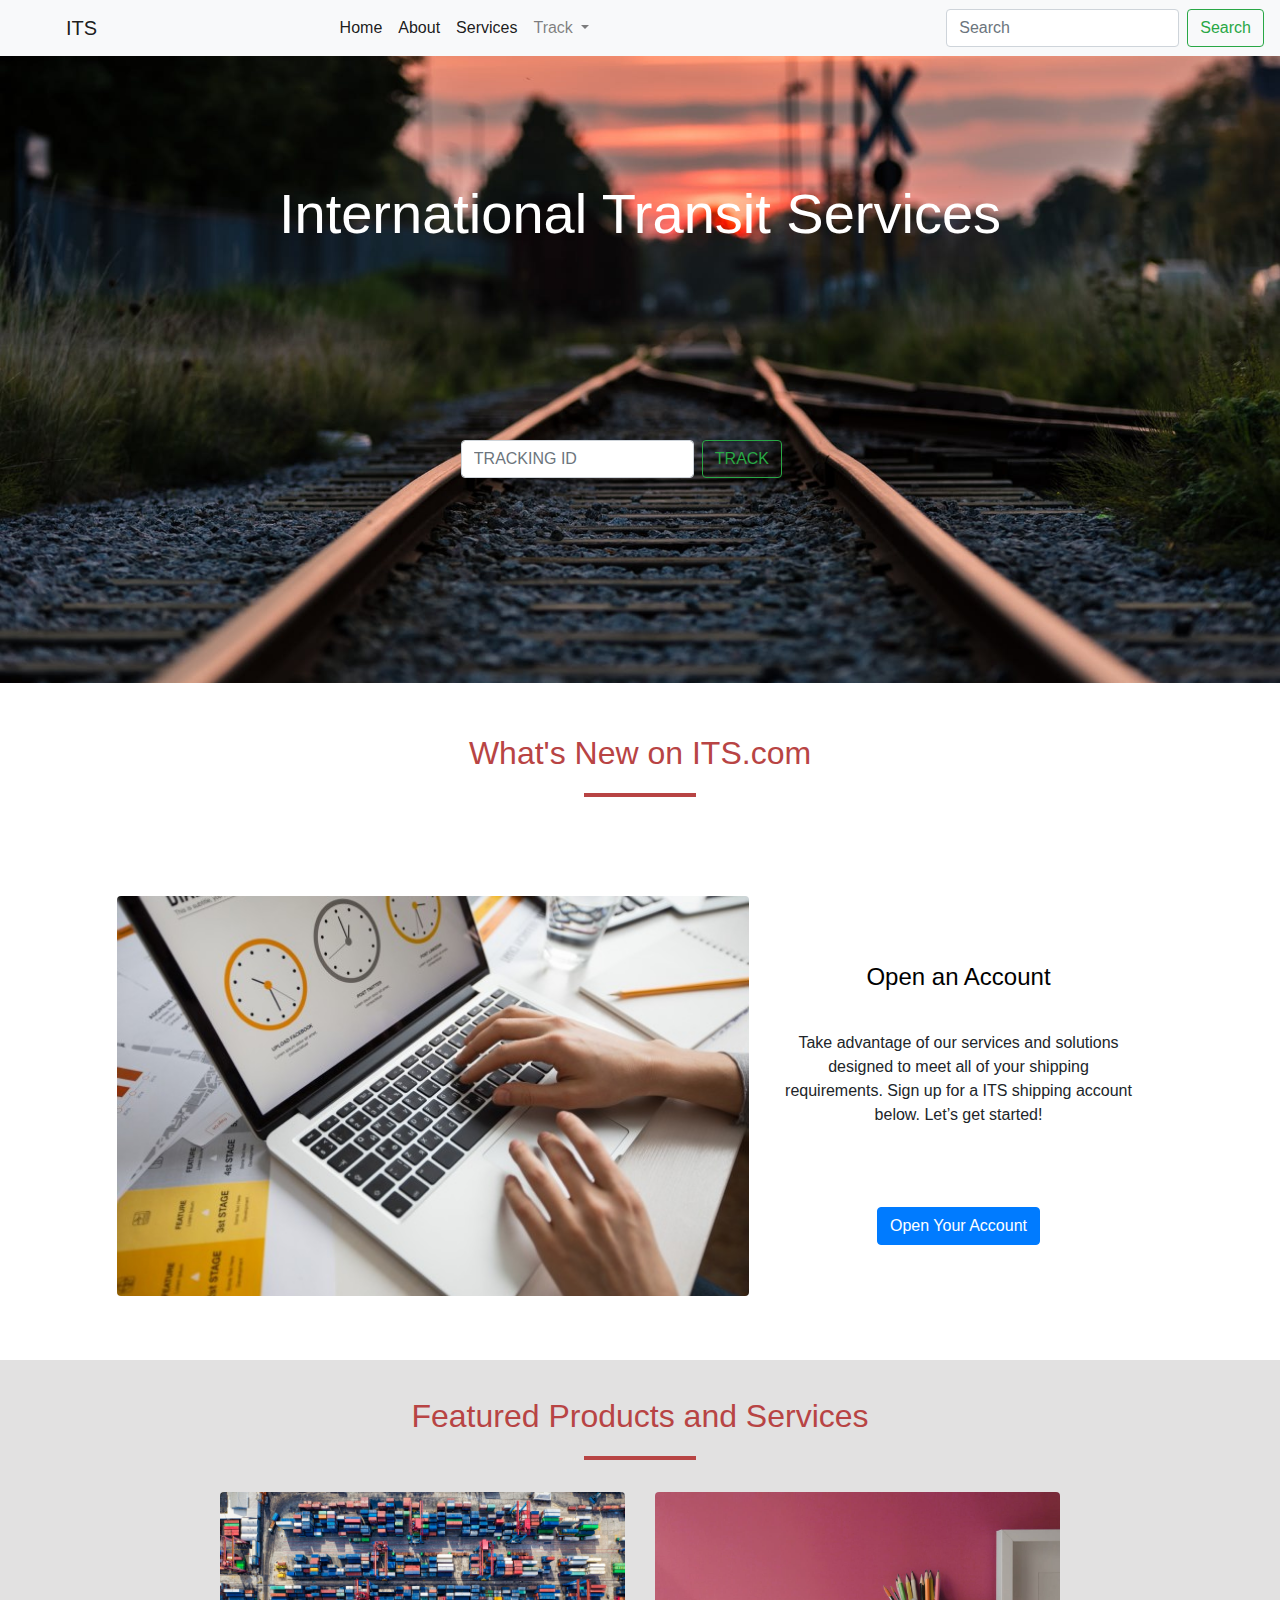
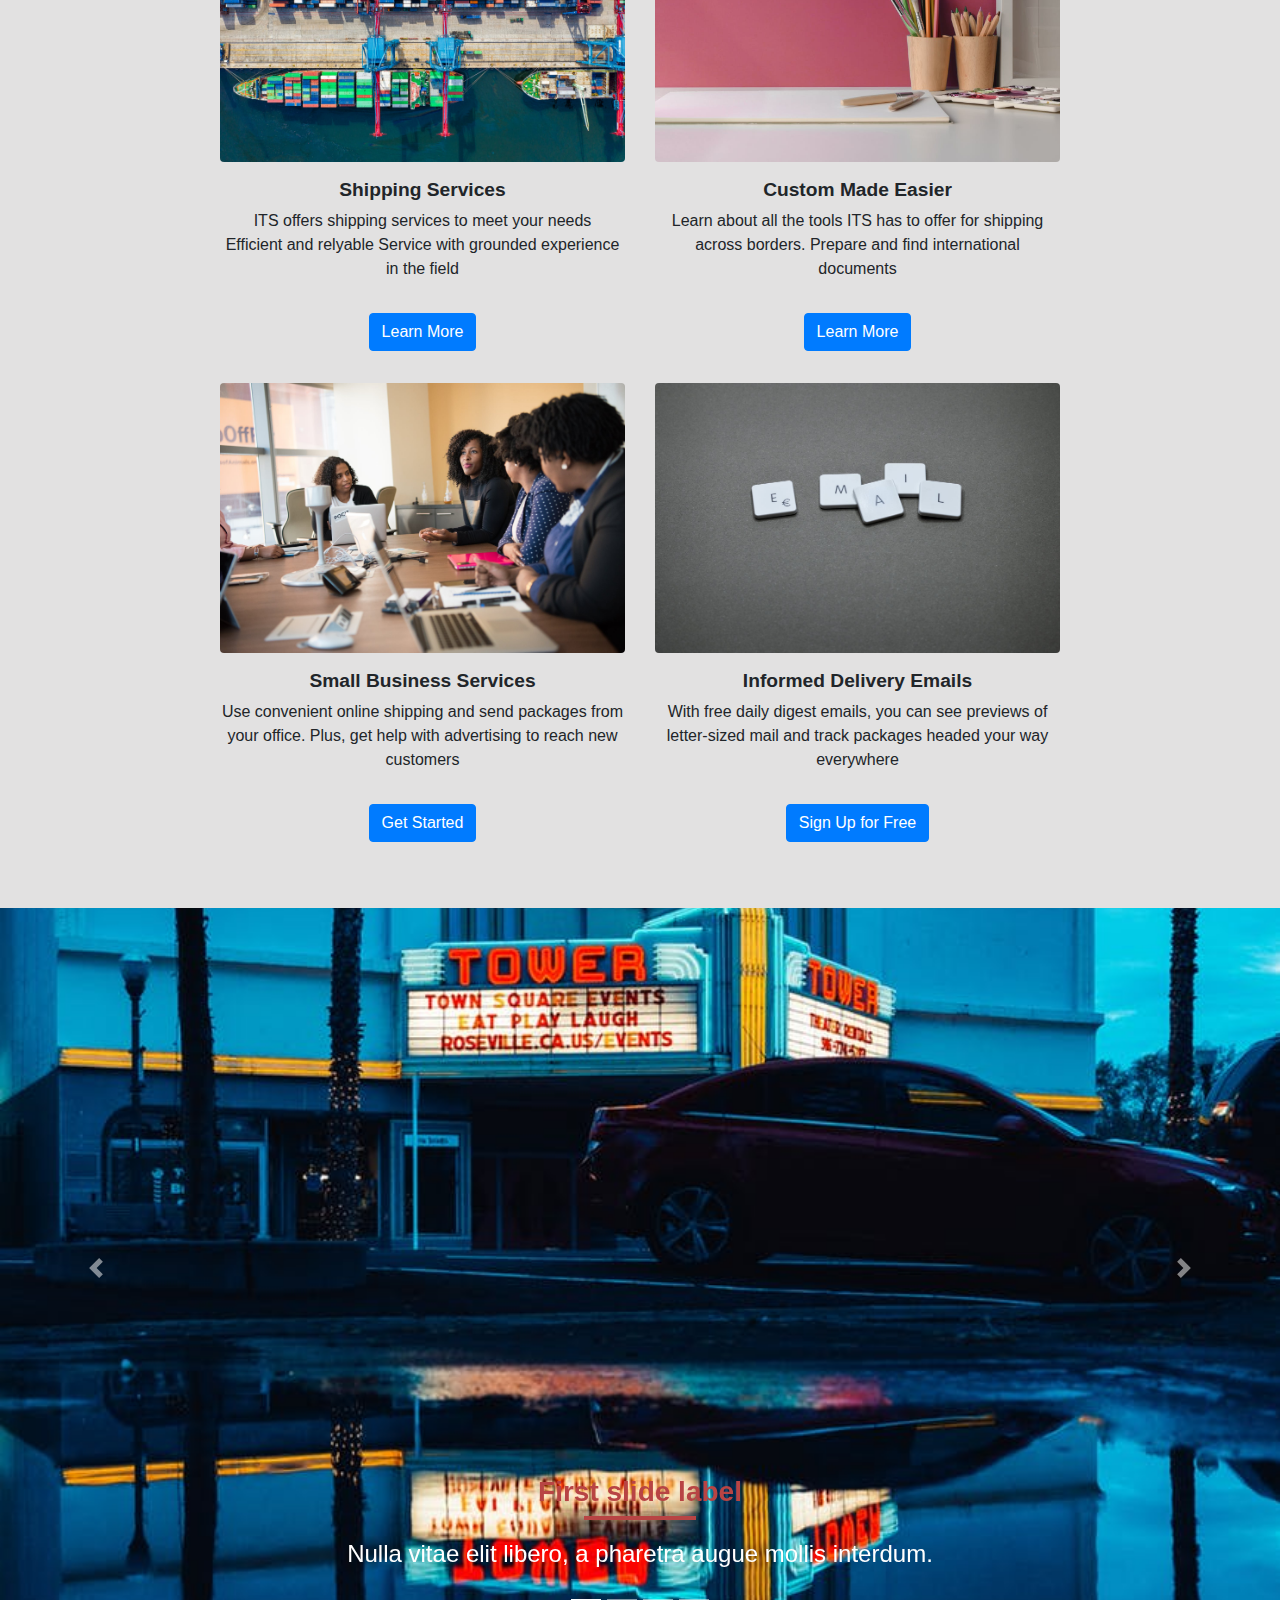
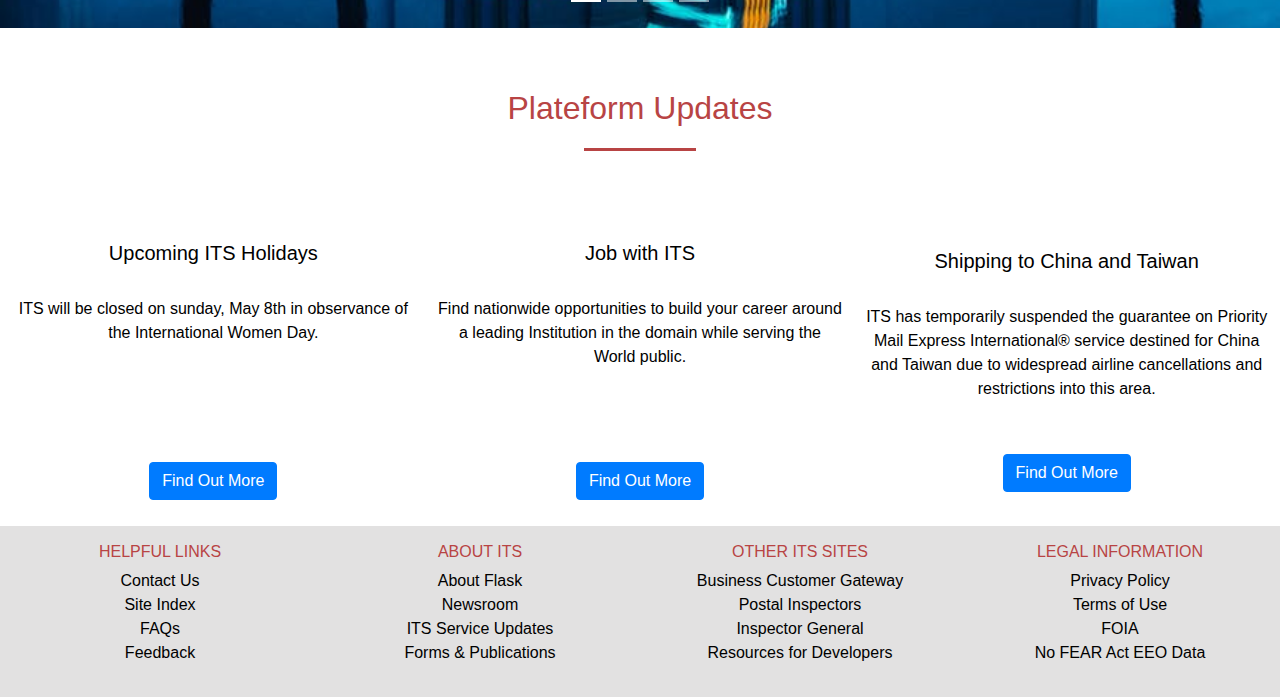
<file: Index.html>
<!DOCTYPE html>
<html lang="en">

<head>
    <meta charset="UTF-8">
    <meta name="application-name" content="OpenStreetView">
    <meta name="author" content="Noble Williams">
    <meta name="description" content="Conception, ">
    <meta name="keyword" content="Tracking, Shipping, Track ">
    <meta http-equiv="refresh" content="">
    <meta name="viewport" content="width=device-width, initial-scale=1.0">
    <meta http-equiv="X-UA-Compatible" content="ie=edge">

    <title>Track</title>

    <!----Css sheet---->
    <link rel="stylesheet" href="Assets/CSS/Index.css">
    <link rel="stylesheet" href="Assets/CSS/bootstrap-test.css">
    <link rel="stylesheet" href="Assets/CSS/fixed.css">
    <link rel="stylesheet" href="Assets/CSS/fontawesome.min.css">



    <!-----Bootstrap---->
    <link rel="stylesheet" href="Assets/Bootstrap/flaticon.css">
    <link rel="stylesheet" href="Assets/Bootstrap/bootstrap.min.css">
    <link rel="stylesheet" type="text/css" href="https://maxcdn.bootstrapcdn.com/font-awesome/4.6.3/css/font-awesome.min.css">

</head>

<!--body-->

<body>
    <!--header-->
    <header>
        <!-------Start of Nav Bar--------->
        <nav class="navbar fixed-top navbar-expand-lg navbar-light bg-light">
            <a class="navbar-brand" href="#">ITS</a>
            <button class="navbar-toggler" type="button" data-toggle="collapse" data-target="#navbarSupportedContent" aria-controls="navbarSupportedContent" aria-expanded="false" aria-label="Toggle navigation">
                <span class="navbar-toggler-icon"></span>
            </button>

            <div class="collapse navbar-collapse" id="navbarSupportedContent">
                <ul class="navbar-nav mr-auto">
                    <li class="nav-item active">
                        <a class="nav-link" href="#">Home <span class="sr-only">(current)</span></a>
                    </li>
                    <li class="nav-item active">
                        <a class="nav-link" href="#">About <span class="sr-only">(current)</span></a>
                    </li>
                    <li class="nav-item active">
                        <a class="nav-link" href="#">Services <span class="sr-only">(current)</span></a>
                    </li>
                    <li class="nav-item dropdown" id="trackdrop">
                        <a class="nav-link dropdown-toggle" href="#" id="navbarDropdown" role="button" data-toggle="dropdown" aria-haspopup="true" aria-expanded="false">
                            Track
                        </a>
                        <div class="dropdown-menu" aria-labelledby="navbarDropdown">
                            <a class="dropdown-item" href="#">Track your good delivery with Escrow system</a>
                            <div class="dropdown-divider"></div>
                            <a class="dropdown-item" href="#">Track by Email</a>
                            <div class="dropdown-divider"></div>
                            <a class="dropdown-item" href="#">All tracking Services</a>
                        </div>
                    </li>
                </ul>
                <form class="form-inline my-2 my-lg-0">
                    <input class="form-control mr-sm-2" type="search" placeholder="Search" aria-label="Search">
                    <button class="btn btn-outline-success my-2 my-sm-0" type="submit">Search</button>
                </form>
            </div>
        </nav>

        <div class="img-container">
            <h1>International Transit Services</h1>
            <img src="Assets\Images\pexels-photo-892541.jpeg" alt="background-img" class="img-carousel">

            <nav class="input-group input-group-lg" id="track-bar">
                <form class="form-inline">
                    <input class="form-control mr-sm-2" type="search" placeholder="TRACKING ID" aria-label="Search">
                    <button class="btn btn-outline-success my-2 " type="submit">TRACK</button>
                </form>
            </nav>
        </div>
        <!--------------End of Nav Bar---------->

    </header>


    <!-----------------------------Start of main section---------------------------->
    <section>
        <!--whats new in flask and account creation and manipulation-->

        <div class=container1>
            <div class="whats-new">
                <p>What's New on ITS.com</p>
                <div class="heading-underline"></div>

            </div>

            <div class="container">
                <div class="account">
                    <div class="account-img">
                        <img src="Assets\Images\hands-businesswoman-using-laptop-office_1262-3214.jpg" alt="Account-img">
                    </div>

                    <div class="account-creation">
                        <h2>Open an Account</h2>
                        <p id="card-text-0">Take advantage of our services and solutions designed to meet all of your shipping requirements. Sign up for a ITS shipping account below. Let’s get started!
                        </p>
                        <a href="Pages/login_form.html" class="btn btn-primary" id="card-buttons-0">Open Your
                            Account</a>
                    </div>
                </div>
            </div>
        </div>
        <!--End of what is new in flask and account creation and maninupulation-->

        <!--Start of Featured Products and Services-->
        <div id="services" class="offset">
            <div class="prods-servs">
                <p>Featured Products and Services</p>
                <div class="heading-underline"></div>
            </div>

            <div class="conteneur">
                <div class="container-fluid">
                    <div class="row">
                        <div class="col-lg-3 col-sm-6" id="img1">
                            <img src="Assets/Images/shipping S.jpeg">
                            <h3> <b> Shipping Services </b> </h3>
                            <p> ITS offers shipping services to meet your needs<br> Efficient and relyable Service with grounded experience<br> in the field</p>
                            <a href="Pages/Shipping_Services.html" class="btn btn-primary" id="card-buttons-1">Learn
                                More</a>

                        </div>
                        <div class="col-lg-3 col-sm-6" id="img2">
                            <img src="Assets/Images/custom esay.jpeg">
                            <h3> <b> Custom Made Easier</b> </h3>
                            <p> Learn about all the tools ITS has to offer for shipping<br> across borders. Prepare and find international <br> documents</p>
                            <a href="Pages/customer_made_easy.html" class="btn btn-primary" id="card-buttons-2">Learn
                                More</a>

                        </div>
                        <div class="col-lg-3 col-sm-6" id="img3">
                            <img src="Assets/Images/small B.jpeg">
                            <h3> <b> Small Business Services </b> </h3>
                            <p>Use convenient online shipping and send packages from<br> your office. Plus, get help with advertising to reach new <br> customers</p>
                            <a href="Pages/small_businesses.html" class="btn btn-primary " id="card-buttons-3">Get
                                Started</a>

                        </div>
                        <div class="col-lg-3 col-sm-6" id="img4">
                            <img src="Assets/Images/email delivery.jpeg">
                            <h3> <b> Informed Delivery Emails </b></h3>
                            <p> With free daily digest emails, you can see previews of<br> letter-sized mail and track packages headed your way <br> everywhere</p>
                            <a href="#" class="btn btn-primary" id="card-buttons-4">Sign Up for Free</a>

                        </div>
                    </div>
                </div>
            </div>
        </div>

        <!------------Start of caroussel------------->

        <div class="bd-example">
            <div id="carouselExampleCaptions" class="carousel slide" data-ride="carousel">
                <ol class="carousel-indicators">
                    <li data-target="#carouselExampleCaptions" data-slide-to="0" class="active"></li>
                    <li data-target="#carouselExampleCaptions" data-slide-to="1"></li>
                    <li data-target="#carouselExampleCaptions" data-slide-to="2"></li>
                    <li data-target="#carouselExampleCaptions" data-slide-to="3"></li>

                </ol>
                <div class="carousel-inner">
                    <div class="carousel-item active">
                        <img src="Assets/Images/d1.jpeg" class="img-caroussel" alt="">
                        <div class="carousel-caption d-none d-md-block">
                            <h3>First slide label</h3>
                            <div class="heading-underline"></div>

                            <p class="CParagraph">Nulla vitae elit libero, a pharetra augue mollis interdum.</p>
                            <!-- <p><a href="#" class="btn btn-primary btn-lg">Get them now</a></p> -->
                        </div>
                    </div>
                    <div class="carousel-item">
                        <img src="Assets/Images/d4.jpeg" class="img-caroussel" alt="">
                        <div class="carousel-caption d-none d-md-block">
                            <h3>Second slide label</h3>
                            <div class="heading-underline"></div>

                            <p class="CParagraph">Lorem ipsum dolor sit amet, consectetur adipiscing elit.</p>
                            <!-- <p><a href="#" class="btn btn-primary btn-lg">Get them now</a></p> -->
                        </div>
                    </div>
                    <div class="carousel-item">
                        <img src="Assets/Images/d2.jpeg" class="img-caroussel" alt="">
                        <div class="carousel-caption d-none d-md-block">
                            <h3>Third slide label</h3>
                            <div class="heading-underline"></div>

                            <p class="CParagraph">Praesent commodo cursus magna, vel scelerisque nisl consectetur.</p>
                            <!-- <p><a href="#" class="btn btn-primary btn-lg">Get them now</a></p> -->
                        </div>
                    </div>
                    <div class="carousel-item">
                        <img src="Assets/Images/d5.jpeg" class="img-caroussel" alt="">
                        <div class="carousel-caption d-none d-md-block">
                            <h3>Forth slide label</h3>
                            <div class="heading-underline"></div>

                            <p class="CParagraph">Praesent commodo cursus magna, vel scelerisque nisl consectetur.</p>
                            <!-- <p><a href="#" class="btn btn-primary btn-lg">Get them now</a></p> -->
                        </div>
                    </div>
                </div>
                <a class="carousel-control-prev" href="#carouselExampleCaptions" role="button" data-slide="prev">
                    <span class="carousel-control-prev-icon" aria-hidden="true"></span>
                    <span class="sr-only">Previous</span>
                </a>
                <a class="carousel-control-next" href="#carouselExampleCaptions" role="button" data-slide="next">
                    <span class="carousel-control-next-icon" aria-hidden="true"></span>
                    <span class="sr-only">Next</span>
                </a>
            </div>
        </div>
        <!------------End of caroussel------------->


        <!------ Start of Platform Updates------->
        <div id="platform-update">
            <div class="pUpdates">
                <p>Plateform Updates</p>
                <div class="heading-underline"></div>
            </div>

            <div class="card-update">
                <div class="card-update-section">
                    <h5 class="card-title">Upcoming ITS Holidays</h5>
                    <p class="card-text">ITS will be closed on sunday, May 8th in observance of the International Women Day.
                    </p>
                    <a href="#" class="btn btn-primary" id="card-buttons-5"> Find Out More</a>

                </div>
                <div class="card-update-section">
                    <h5 class="card-title">Job with ITS</h5>
                    <p class="card-text">Find nationwide opportunities to build your career around a leading Institution in the domain while serving the World public.</p>
                    <a href="#" class="btn btn-primary" id="card-buttons-6"> Find Out More</a>
                </div>
                <div class="card-update-section">
                    <h5 class="card-title">Shipping to China and Taiwan</h5>
                    <p class="card-text">ITS has temporarily suspended the guarantee on Priority Mail Express International® service destined for China and Taiwan due to widespread airline cancellations and restrictions into this area.</p>
                    <a href="#" class="btn btn-primary" id="card-buttons-7"> Find Out More</a>
                </div>
            </div>
        </div>
        <!------ End of Platform Updates------->
    </section>

    <!--------End of main Section-------->

    <!-----------Start of footer--------------->
    <footer>

        <div class="footer">
            <div class="col-lg-3 col-md-3 col-sm-6 col-xs-12">
                <ul class="links-stacks">
                    <h6><a href="#">HELPFUL LINKS</a></h6>
                    <li class="footer-links"><a href="#">Contact Us</a></li>
                    <li class="footer-links"><a href="#">Site Index</a></li>
                    <li class="footer-links"><a href="#">FAQs</a></li>
                    <li class="footer-links"><a href="#">Feedback</a></li>
                </ul>
            </div>
            <div class="col-lg-3 col-md-3 col-sm-6 col-xs-12">
                <ul class="links-stacks">
                    <h6><a href="#">ABOUT ITS</a></h6>
                    <li class="footer-links"><a href="#">About Flask</a></li>
                    <li class="footer-links"><a href="#">Newsroom</a></li>
                    <li class="footer-links"><a href="#">ITS Service Updates</a></li>
                    <li class="footer-links"><a href="#">Forms & Publications</a></li>
                </ul>
            </div>
            <div class="col-lg-3 col-md-3 col-sm-6 col-xs-12">
                <ul class="links-stacks">
                    <h6><a href="#">OTHER ITS SITES</a></h6>
                    <li class="footer-links"><a href="#">Business Customer Gateway</a></li>
                    <li class="footer-links"><a href="#">Postal Inspectors</a></li>
                    <li class="footer-links"><a href="#">Inspector General</a></li>
                    <li class="footer-links"><a href="#">Resources for Developers</a></li>
                </ul>
            </div>
            <div class="col-lg-3 col-md-3 col-sm-6 col-xs-12">
                <ul class="links-stacks">
                    <h6><a href="#">LEGAL INFORMATION</a></h6>
                    <li class="footer-links"><a href="#">Privacy Policy</a></li>
                    <li class="footer-links"><a href="#">Terms of Use</a></li>
                    <li class="footer-links"><a href="#">FOIA</a></li>
                    <li class="footer-links"><a href="#">No FEAR Act EEO Data</a></li>
                </ul>
            </div>
        </div>

    </footer>
    <!---------- End of Footer------------>

    <!--jquery-->
    <script src="Assets/JQuery/jquery.min.js"></script>
    <script src="Assets/JQuery/bootstrap.min.js"></script>
    <script src="Assets/JQuery/popper.min.js"></script>

    <!--js-->
    <script src="Assets/JS/test.js"></script>
</body>

</html>
</file>
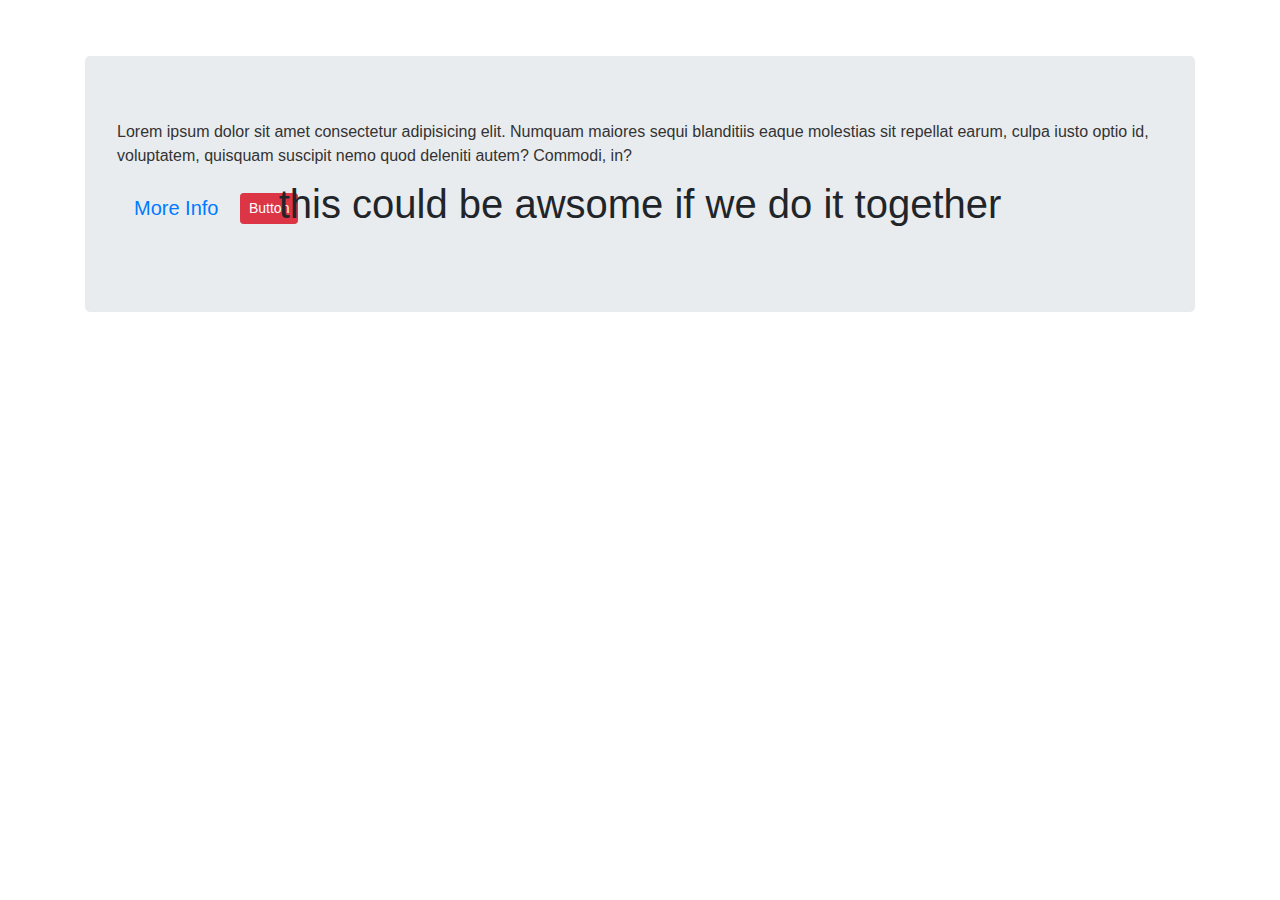
<file: test.html>
<!DOCTYPE html>
<html lang="en">
    <head>
        <meta charset="UTF-8">
        <meta name="viewport" content="width=device-width, initial-scale=1.0">
        <meta http-equiv="X-UA-Compatible" content="ie=edge">
        <title>Document</title>

       
        <!--intro to css-->
        <link rel="stylesheet" href="Assets/CSS/Index.css">
        <link rel="stylesheet" href="Assets/CSS/bootstrap-test.css">

        <!--intro bootstrap-->
        <link rel="stylesheet" href="Assets/Bootstrap/flaticon.css">
        <link rel="stylesheet" href="Assets/Bootstrap/bootstrap.min.css">
        <link rel="stylesheet" type="text/css" href="https://maxcdn.bootstrapcdn.com/font-awesome/4.6.3/css/font-awesome.min.css"> 
    </head>
    <body>
        <div class="container">
            <div class="page-header">
                <h1>this could be awsome if we do it together</h1>
            </div>
            <div class="jumbotron">
                <p>Lorem ipsum dolor sit amet consectetur adipisicing elit. Numquam maiores sequi blanditiis eaque molestias sit repellat earum, culpa iusto optio id, voluptatem, quisquam suscipit nemo quod deleniti autem? Commodi, in?</p>
                <p>
                    <a href="#" class="btn btn-defaut btn-lg" role="button">More Info</a>
                    <Button type="submit" class="btn btn-danger btn-sm" role="button">Button</Button>
                </p> 
            </div>
        </div>

       

        <!--jquery-->
        <script src="Assets/JQuery/jquery.min.js"></script>
        <script src="Assets/JQuery/bootstrap.min.js"></script>
        <script src="Assets/JQuery/popper.min.js"></script>
    </body>
</html>
</file>
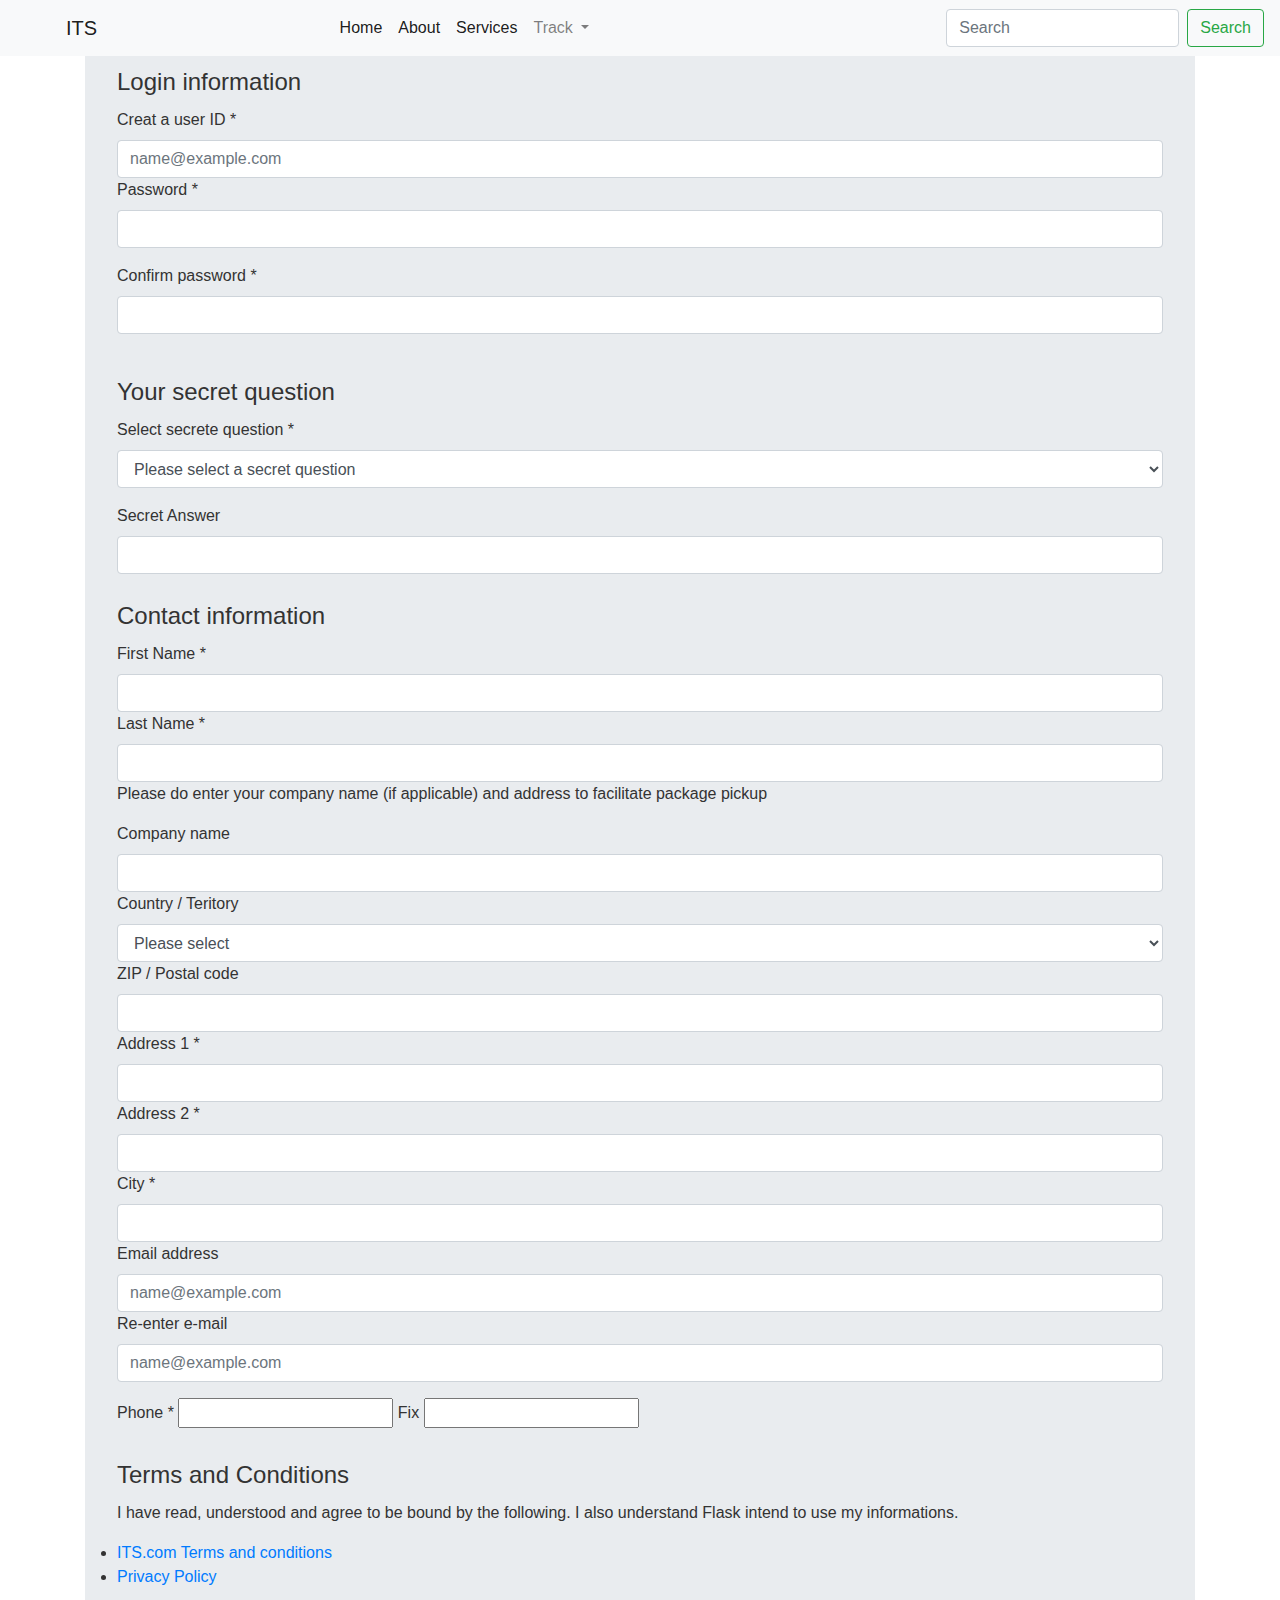
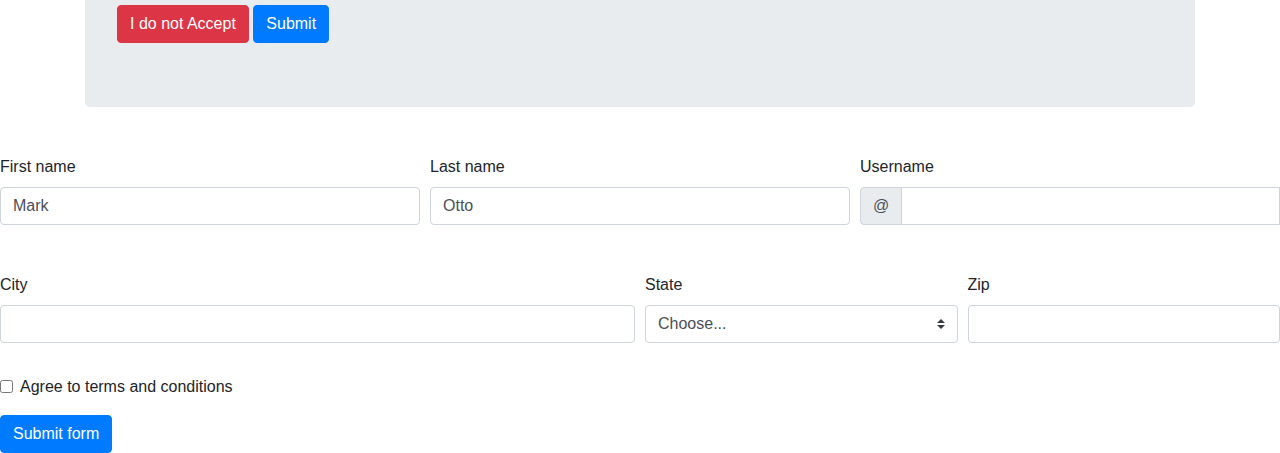
<file: Pages/login_form.html>
<!DOCTYPE html>
<html lang="en">

<head>
    <meta charset="UTF-8">
    <meta name="application-name" content="OpenStreetView">
    <meta name="author" content="Noble Williams">
    <meta name="description" content="Conception, ">
    <meta name="keyword" content="Tracking, Shipping, ">
    <meta http-equiv="refresh" content="">
    <meta name="viewport" content="width=device-width, initial-scale=1.0">
    <meta http-equiv="X-UA-Compatible" content="ie=edge">

    <title>Track</title>

    <!----Css sheet---->
    <link rel="stylesheet" href="../Assets/CSS/login_page.css">
    <link rel="stylesheet" href="../Assets/CSS/Index.css">
    <link rel="stylesheet" href="../Assets/CSS/bootstrap-test.css">
    <link rel="stylesheet" href="../Assets/CSS/fixed.css">
    <link rel="stylesheet" href="../Assets/CSS/fontawesome.min.css">
    <link rel="stylesheet" href="../Assets/CSS/animate.css">


    <!-----Bootstrap---->
    <link rel="stylesheet" href="../Assets/Bootstrap/flaticon.css">
    <link rel="stylesheet" href="../Assets/Bootstrap/bootstrap.min.css">
    <link rel="stylesheet" type="text/css" href="https://maxcdn.bootstrapcdn.com/font-awesome/4.6.3/css/font-awesome.min.css">

</head>

<body>
    <header>
        <!-------Start of Nav Bar-------->
        <nav class="navbar fixed-top navbar-expand-lg navbar-light bg-light">
            <a class="navbar-brand" href="#">ITS</a>
            <button class="navbar-toggler" type="button" data-toggle="collapse" data-target="#navbarSupportedContent" aria-controls="navbarSupportedContent" aria-expanded="false" aria-label="Toggle navigation">
                <span class="navbar-toggler-icon"></span>
            </button>

            <div class="collapse navbar-collapse" id="navbarSupportedContent">
                <ul class="navbar-nav mr-auto">
                    <li class="nav-item active">
                        <a class="nav-link" href="#">Home <span class="sr-only">(current)</span></a>
                    </li>
                    <li class="nav-item active">
                        <a class="nav-link" href="#">About <span class="sr-only">(current)</span></a>
                    </li>
                    <li class="nav-item active">
                        <a class="nav-link" href="#">Services <span class="sr-only">(current)</span></a>
                    </li>
                    <li class="nav-item dropdown" id="trackdrop">
                        <a class="nav-link dropdown-toggle" href="#" id="navbarDropdown" role="button" data-toggle="dropdown" aria-haspopup="true" aria-expanded="false">
                            Track
                        </a>
                        <div class="dropdown-menu" aria-labelledby="navbarDropdown">
                            <a class="dropdown-item" href="#">Track your good delivery with Escrow system</a>
                            <a class="dropdown-item" href="#">Track by Email</a>
                            <div class="dropdown-divider"></div>
                            <a class="dropdown-item" href="#">All tracking Services</a>
                        </div>
                    </li>
                </ul>
                <form class="form-inline my-2 my-lg-0">
                    <input class="form-control mr-sm-2" type="search" placeholder="Search" aria-label="Search">
                    <button class="btn btn-outline-success my-2 my-sm-0" type="submit">Search</button>
                </form>
            </div>
        </nav>
        <!--------------End of Nav Bar---------->

    </header>

    <!--form container-->
    <div class="container">
        <div class="jumbotron">

            <!--form header-->
            <form action="" autocomplete="on">
                <fieldset>
                    <legend>Login information</legend>
                    <div class="userID">
                        <label for="exampleFormControlInput1">Creat a user ID *</label>
                        <input type="email" class="form-control" id="exampleFormControlInput1" placeholder="name@example.com" required>

                        <div class="form-group">
                            <label for="exampleInputPassword1">Password *</label>
                            <input type="password" class="form-control" id="exampleInputPassword1" required>
                        </div>

                        <div class="form-group">
                            <label for="exampleInputPassword2">Confirm password *</label>
                            <input type="password" class="form-control" id="exampleInputPassword2" required>
                        </div>
                    </div>
                </fieldset><br>


                <!--secrete question-->
                <fieldset>
                    <legend>Your secret question</legend>
                    <div class="select_secret_question">
                        <div class="form-group">
                            <label for="exampleFormControlSelect1">Select secrete question *</label>
                            <select class="form-control" id="exampleFormControlSelect1" required>
                                <option>Please select a secret question</option>
                                <option>What is your place of birth ?</option>
                                <option>What is your mother's first Name ?</option>
                                <option>What is your father's last name ?</option>
                                <option>What is the name of your childhood pet ?</option>
                                <option>What is the name of a school u attended ?</option>
                            </select>
                        </div>
                        <label for="secret_answer">Secret Answer</label>
                        <input type="text" class="form-control" id="secret_answer">
                    </div>
                </fieldset><br>


                <!--contact information-->
                <fieldset>
                    <legend>Contact information</legend>

                    <div class="form-group">
                        <label for="name">First Name *</label>
                        <input type="text" class="form-control" id="name" required>

                        <label for="last_name">Last Name *</label>
                        <input type="text" class="form-control" id="last name" required>

                        <p class="company_crudentials">
                            Please do enter your company name (if applicable) and address to facilitate package pickup
                        </p>

                        <label for="company_name">Company name</label>
                        <input type="text" class="form-control" id="company_name">


                        <label for="secret_answer">Country / Teritory</label>
                        <select class="form-control" id="exampleFormControlSelect1" required>
                            <option>Please select</option>
                            <option>Afganistan</option>
                            <option>Albania</option>
                            <option>Angola</option>
                            <option>Australia</option>
                            <option>Bahamas</option>
                            <option>Bangladesh</option>
                            <option>Belgium</option>
                            <option>Bolivia</option>
                            <option>Botswana</option>
                            <option>Brazil</option>
                            <option>Cambordia</option>
                            <option>Cameroon</option>
                            <option>Canada</option>
                            <option>Cape Vert</option>
                            <option>Chat</option>
                            <option>China</option>
                            <option>Colombia</option>
                            <option>Congo</option>
                            <option>Denmark</option>
                            <option>Dominica</option>
                            <option>Ecuador</option>
                            <option>Egypt</option>
                            <option>Ethopia</option>
                            <option>Forea Islands</option>
                            <option>Finland</option>
                            <option>Israel</option>
                            <option>Italy</option>
                            <option>Japan</option>
                            <option>Jordan</option>
                            <option>Kenya</option>
                            <option>Uganda</option>
                            <option>U.S.A</option>
                            <option>Russia</option>
                            <option>South Africa</option>
                            <option>South Korea</option>
                            <option>South Sudan</option>
                            <option>Swaziland</option>
                            <option>Zambia</option>
                            <option>Zimbabwe</option>
                        </select>

                        <label for="zip_code">ZIP / Postal code</label>
                        <input type="text" class="form-control" id="zip_code" required>

                        <label for="address1">Address 1 *</label>
                        <input type="text" class="form-control" id="address1" required>


                        <label for="address2">Address 2 *</label>
                        <input type="text" class="form-control" id="address2" required>

                        <label for="city">City *</label>
                        <input type="text" class="form-control" id="city" required>

                        <label for="exampleFormControlInput1">Email address</label>
                        <input type="email" class="form-control" id="exampleFormControlInput1" placeholder="name@example.com" required>

                        <label for="re_enter_email">Re-enter e-mail</label>
                        <input type="email" class="form-control" id="re_enter_email" placeholder="name@example.com" required>


                    </div>

                    <div class="phone_number1">
                        <label for="phone_number">Phone *</label>
                        <input type="tel" id="phone_number1">

                        <label for="phone_number2">Fix </label>
                        <input type="tel" id="phone_number2">
                    </div>

                </fieldset><br>

                <fieldset>
                    <legend>Terms and Conditions</legend>

                    <p class="terms_conditions"> I have read, understood and agree to be bound by the following. I also understand Flask intend to use my informations.</p>
                    <ul>
                        <li><a href="#">ITS.com Terms and conditions</a></li>
                        <li><a href="#">Privacy Policy</a></li>
                    </ul>
                </fieldset>

                <button type="submit" class="btn btn-danger">I do not Accept</button>
                <button type="submit" class="btn btn-primary">Submit</button>
            </form>
        </div>
    </div>

    <form class="needs-validation" novalidate>
        <div class="form-row">
            <div class="col-md-4 mb-3">
                <label for="validationCustom01">First name</label>
                <input type="text" class="form-control" id="validationCustom01" value="Mark" required>
                <div class="valid-feedback">
                    Looks good!
                </div>
            </div>
            <div class="col-md-4 mb-3">
                <label for="validationCustom02">Last name</label>
                <input type="text" class="form-control" id="validationCustom02" value="Otto" required>
                <div class="valid-feedback">
                    Looks good!
                </div>
            </div>
            <div class="col-md-4 mb-3">
                <label for="validationCustomUsername">Username</label>
                <div class="input-group">
                    <div class="input-group-prepend">
                        <span class="input-group-text" id="inputGroupPrepend">@</span>
                    </div>
                    <input type="text" class="form-control" id="validationCustomUsername" aria-describedby="inputGroupPrepend" required>
                    <div class="invalid-feedback">
                        Please choose a username.
                    </div>
                </div>
            </div>
        </div>
        <div class="form-row">
            <div class="col-md-6 mb-3">
                <label for="validationCustom03">City</label>
                <input type="text" class="form-control" id="validationCustom03" required>
                <div class="invalid-feedback">
                    Please provide a valid city.
                </div>
            </div>
            <div class="col-md-3 mb-3">
                <label for="validationCustom04">State</label>
                <select class="custom-select" id="validationCustom04" required>
                    <option selected disabled value="">Choose...</option>
                    <option>...</option>
                </select>
                <div class="invalid-feedback">
                    Please select a valid state.
                </div>
            </div>
            <div class="col-md-3 mb-3">
                <label for="validationCustom05">Zip</label>
                <input type="text" class="form-control" id="validationCustom05" required>
                <div class="invalid-feedback">
                    Please provide a valid zip.
                </div>
            </div>
        </div>
        <div class="form-group">
            <div class="form-check">
                <input class="form-check-input" type="checkbox" value="" id="invalidCheck" required>
                <label class="form-check-label" for="invalidCheck">
                    Agree to terms and conditions
                </label>
                <div class="invalid-feedback">
                    You must agree before submitting.
                </div>
            </div>
        </div>
        <button class="btn btn-primary" type="submit">Submit form</button>
    </form>

    <script>
        // Example starter JavaScript for disabling form submissions if there are invalid fields
        (function() {
            'use strict';
            window.addEventListener('load', function() {
                // Fetch all the forms we want to apply custom Bootstrap validation styles to
                var forms = document.getElementsByClassName('needs-validation');
                // Loop over them and prevent submission
                var validation = Array.prototype.filter.call(forms, function(form) {
                    form.addEventListener('submit', function(event) {
                        if (form.checkValidity() === false) {
                            event.preventDefault();
                            event.stopPropagation();
                        }
                        form.classList.add('was-validated');
                    }, false);
                });
            }, false);
        })();
    </script>
</body>

</html>
</file>
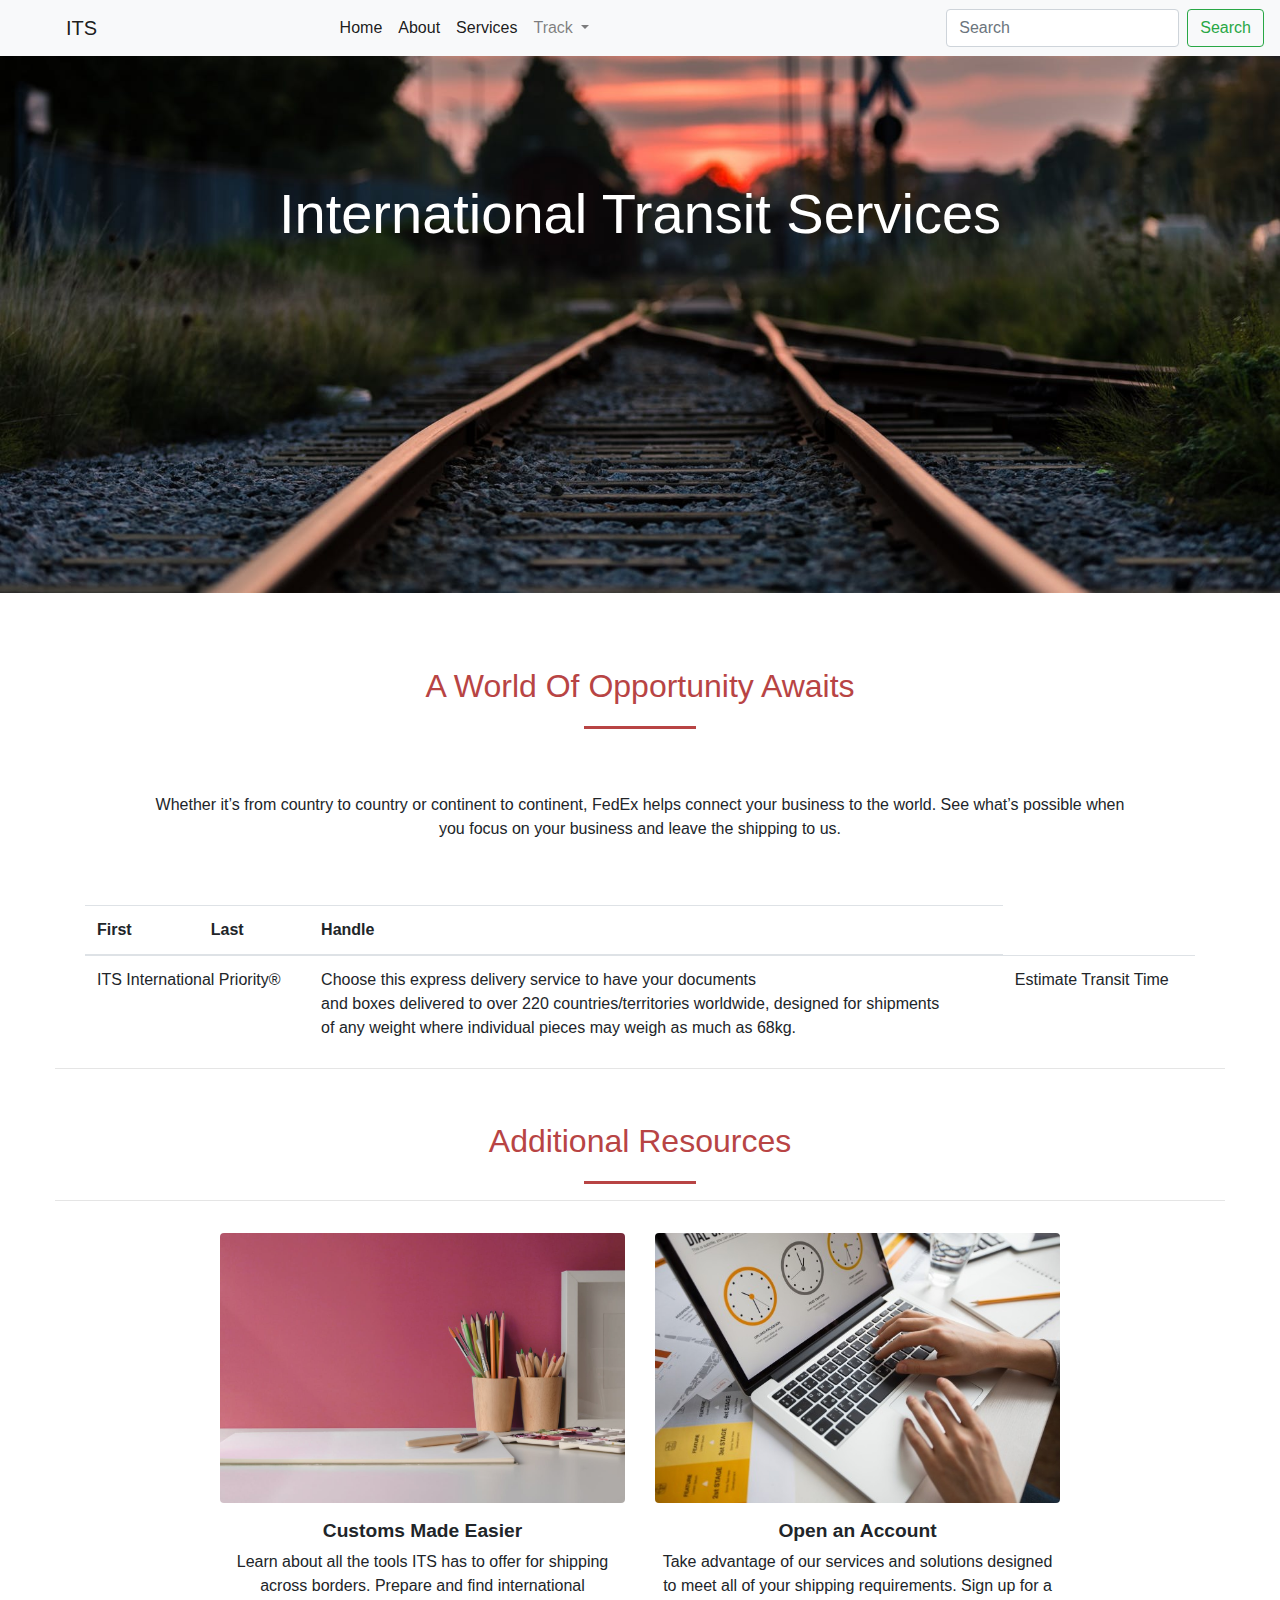
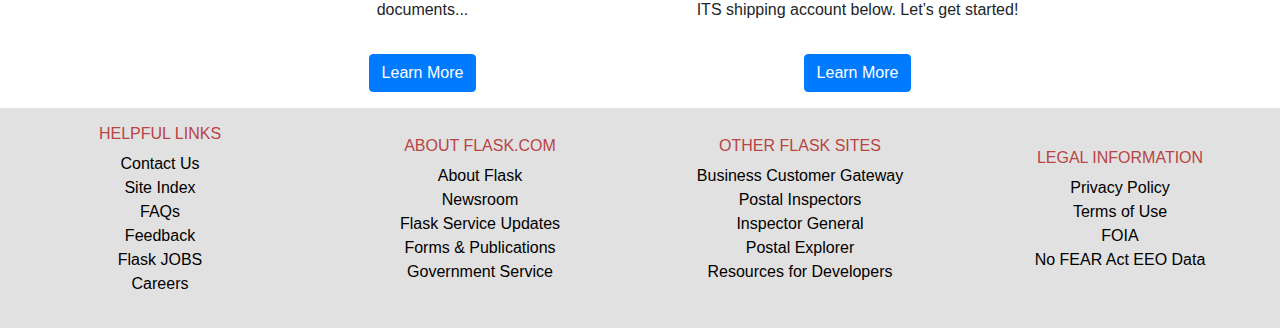
<file: Pages/Shipping_Services.html>
<!DOCTYPE html>
<html lang="en">

<head>
    <meta charset="UTF-8">
    <meta name="application-name" content="OpenStreetView">
    <meta name="author" content="Noble Williams">
    <meta name="description" content="Conception, ">
    <meta name="keyword" content="Tracking, Shipping, Track ">
    <meta http-equiv="refresh" content="">
    <meta name="viewport" content="width=device-width, initial-scale=1.0">
    <meta http-equiv="X-UA-Compatible" content="ie=edge">

    <title>Track</title>

    <!----Css sheet---->
    <link rel="stylesheet" href="../Assets/CSS/Index.css">
    <link rel="stylesheet" href="../Assets/CSS/Shipping_Services.css">
    <link rel="stylesheet" href="../Assets/CSS/bootstrap-test.css">
    <link rel="stylesheet" href="../Assets/CSS/fixed.css">
    <link rel="stylesheet" href="../Assets/CSS/fontawesome.min.css">



    <!-----Bootstrap---->
    <link rel="stylesheet" href="../Assets/Bootstrap/flaticon.css">
    <link rel="stylesheet" href="../Assets/Bootstrap/bootstrap.min.css">
    <link rel="stylesheet" type="text/css" href="https://maxcdn.bootstrapcdn.com/font-awesome/4.6.3/css/font-awesome.min.css">

</head>

<!--body-->

<body>
    <!--header-->
    <header>
        <!-------Start of Nav Bar-------->
        <nav class="navbar fixed-top navbar-expand-lg navbar-light bg-light">
            <a class="navbar-brand" href="../Index.html">ITS</a>
            <button class="navbar-toggler" type="button" data-toggle="collapse" data-target="#navbarSupportedContent" aria-controls="navbarSupportedContent" aria-expanded="false" aria-label="Toggle navigation">
                <span class="navbar-toggler-icon"></span>
            </button>

            <div class="collapse navbar-collapse" id="navbarSupportedContent">
                <ul class="navbar-nav mr-auto">
                    <li class="nav-item active">
                        <a class="nav-link" href="../Index.html">Home <span class="sr-only">(current)</span></a>
                    </li>
                    <li class="nav-item active">
                        <a class="nav-link" href="#">About <span class="sr-only">(current)</span></a>
                    </li>
                    <li class="nav-item active">
                        <a class="nav-link" href="#">Services <span class="sr-only">(current)</span></a>
                    </li>
                    <li class="nav-item dropdown" id="trackdrop">
                        <a class="nav-link dropdown-toggle" href="#" id="navbarDropdown" role="button" data-toggle="dropdown" aria-haspopup="true" aria-expanded="false">
                            Track
                        </a>
                        <div class="dropdown-menu" aria-labelledby="navbarDropdown">
                            <a class="dropdown-item" href="#">Track your good delivery with Escrow system</a>
                            <a class="dropdown-item" href="#">Track by Email</a>
                            <div class="dropdown-divider"></div>
                            <a class="dropdown-item" href="#">All tracking Services</a>
                        </div>
                    </li>
                </ul>
                <form class="form-inline my-2 my-lg-0">
                    <input class="form-control mr-sm-2" type="search" placeholder="Search" aria-label="Search">
                    <button class="btn btn-outline-success my-2 my-sm-0" type="submit">Search</button>
                </form>
            </div>
        </nav>

        <div class="img-container_sub_pages">
            <h1>International Transit Services</h1>
            <img src="../Assets\Images\pexels-photo-892541.jpeg" alt="background-img" class="img-carousel">
        </div>
        <!--------------End of Nav Bar---------->

    </header>

    <!------------Section-------------->
    <section>
        <div class="prods-servs">
            <p>A World Of Opportunity Awaits</p>
            <div class="heading-underline"></div>
        </div>
        <p class="shipping_services_description">Whether it’s from country to country or continent to continent, FedEx helps connect your business to the world. See what’s possible when <br> you focus on your business and leave the shipping to us.</p>

        <div class="container">
            <table class="table table-hover">
                <thead>
                    <tr>
                        <th scope="col">First</th>
                        <th scope="col">Last</th>
                        <th scope="col">Handle</th>
                    </tr>
                </thead>
                <tbody>
                    <tr>
                        <td colspan="2">ITS International Priority®</td>

                        <td colspan="2">Choose this express delivery service to have your documents <br> and boxes delivered to over 220 countries/territories worldwide, designed for shipments <br> of any weight where individual pieces may weigh as much as 68kg. </td>

                        <td colspan="2">Estimate Transit Time</td>
                    </tr>
                </tbody>
            </table>
        </div>

        <hr class="container">

        <div class="prods-servs">
            <p>Additional Resources</p>
            <div class="heading-underline"></div>
        </div>

        <hr class="container">

        <div class="conteneur">
            <div class="container-fluid">
                <div class="row">
                    <div class="col-lg-3 col-sm-6" id="img2">
                        <img src="../Assets/Images/custom esay.jpeg">
                        <h3> <b> Customs Made Easier</b> </h3>
                        <p> Learn about all the tools ITS has to offer for shipping across borders. Prepare and find international documents...</p>
                        <a href="../Pages/customer_made_easy.html" target="_self" class="btn btn-primary" id="card-buttons-1">Learn More</a>

                    </div>
                    <div class="col-lg-3 col-sm-6" id="img1">
                        <img src="../Assets\Images\hands-businesswoman-using-laptop-office_1262-3214.jpg">
                        <h3> <b> Open an Account </b> </h3>
                        <p> Take advantage of our services and solutions designed to meet all of your shipping requirements. Sign up for a ITS shipping account below. Let’s get started!</p>
                        <a href="../Pages/login_form.html" target="_self" class="btn btn-primary" id="card-buttons-2">Learn More</a>

                    </div>
                </div>
            </div>
        </div>


    </section>

    <!--footer-->
    <footer>

        <div class="footer">
            <div class="col-lg-3 col-md-3 col-sm-6 col-xs-12">
                <ul class="links-stacks">
                    <h6><a href="#">HELPFUL LINKS</a></h6>
                    <li class="footer-links"><a href="#">Contact Us</a></li>
                    <li class="footer-links"><a href="#">Site Index</a></li>
                    <li class="footer-links"><a href="#">FAQs</a></li>
                    <li class="footer-links"><a href="#">Feedback</a></li>
                    <li class="footer-links"><a href="#">Flask JOBS</a></li>
                    <li class="footer-links"><a href="#">Careers</a></li>
                </ul>
            </div>
            <div class="col-lg-3 col-md-3 col-sm-6 col-xs-12">
                <ul class="links-stacks">
                    <h6><a href="#">ABOUT FLASK.COM</a></h6>
                    <li class="footer-links"><a href="#">About Flask</a></li>
                    <li class="footer-links"><a href="#">Newsroom</a></li>
                    <li class="footer-links"><a href="#">Flask Service Updates</a></li>
                    <li class="footer-links"><a href="#">Forms & Publications</a></li>
                    <li class="footer-links"><a href="#">Government Service</a></li>
                    <li class="footer-links">
                        <a href="#"></a>
                    </li>
                </ul>
            </div>
            <div class="col-lg-3 col-md-3 col-sm-6 col-xs-12">
                <ul class="links-stacks">
                    <h6><a href="#">OTHER FLASK SITES</a></h6>
                    <li class="footer-links"><a href="#">Business Customer Gateway</a></li>
                    <li class="footer-links"><a href="#">Postal Inspectors</a></li>
                    <li class="footer-links"><a href="#">Inspector General</a></li>
                    <li class="footer-links"><a href="#">Postal Explorer</a></li>
                    <li class="footer-links"><a href="#">Resources for Developers</a></li>
                </ul>
            </div>
            <div class="col-lg-3 col-md-3 col-sm-6 col-xs-12">
                <ul class="links-stacks">
                    <h6><a href="#">LEGAL INFORMATION</a></h6>
                    <li class="footer-links"><a href="#">Privacy Policy</a></li>
                    <li class="footer-links"><a href="#">Terms of Use</a></li>
                    <li class="footer-links"><a href="#">FOIA</a></li>
                    <li class="footer-links"><a href="#">No FEAR Act EEO Data</a></li>
                </ul>
            </div>
        </div>

    </footer>

</body>

</html>
</file>
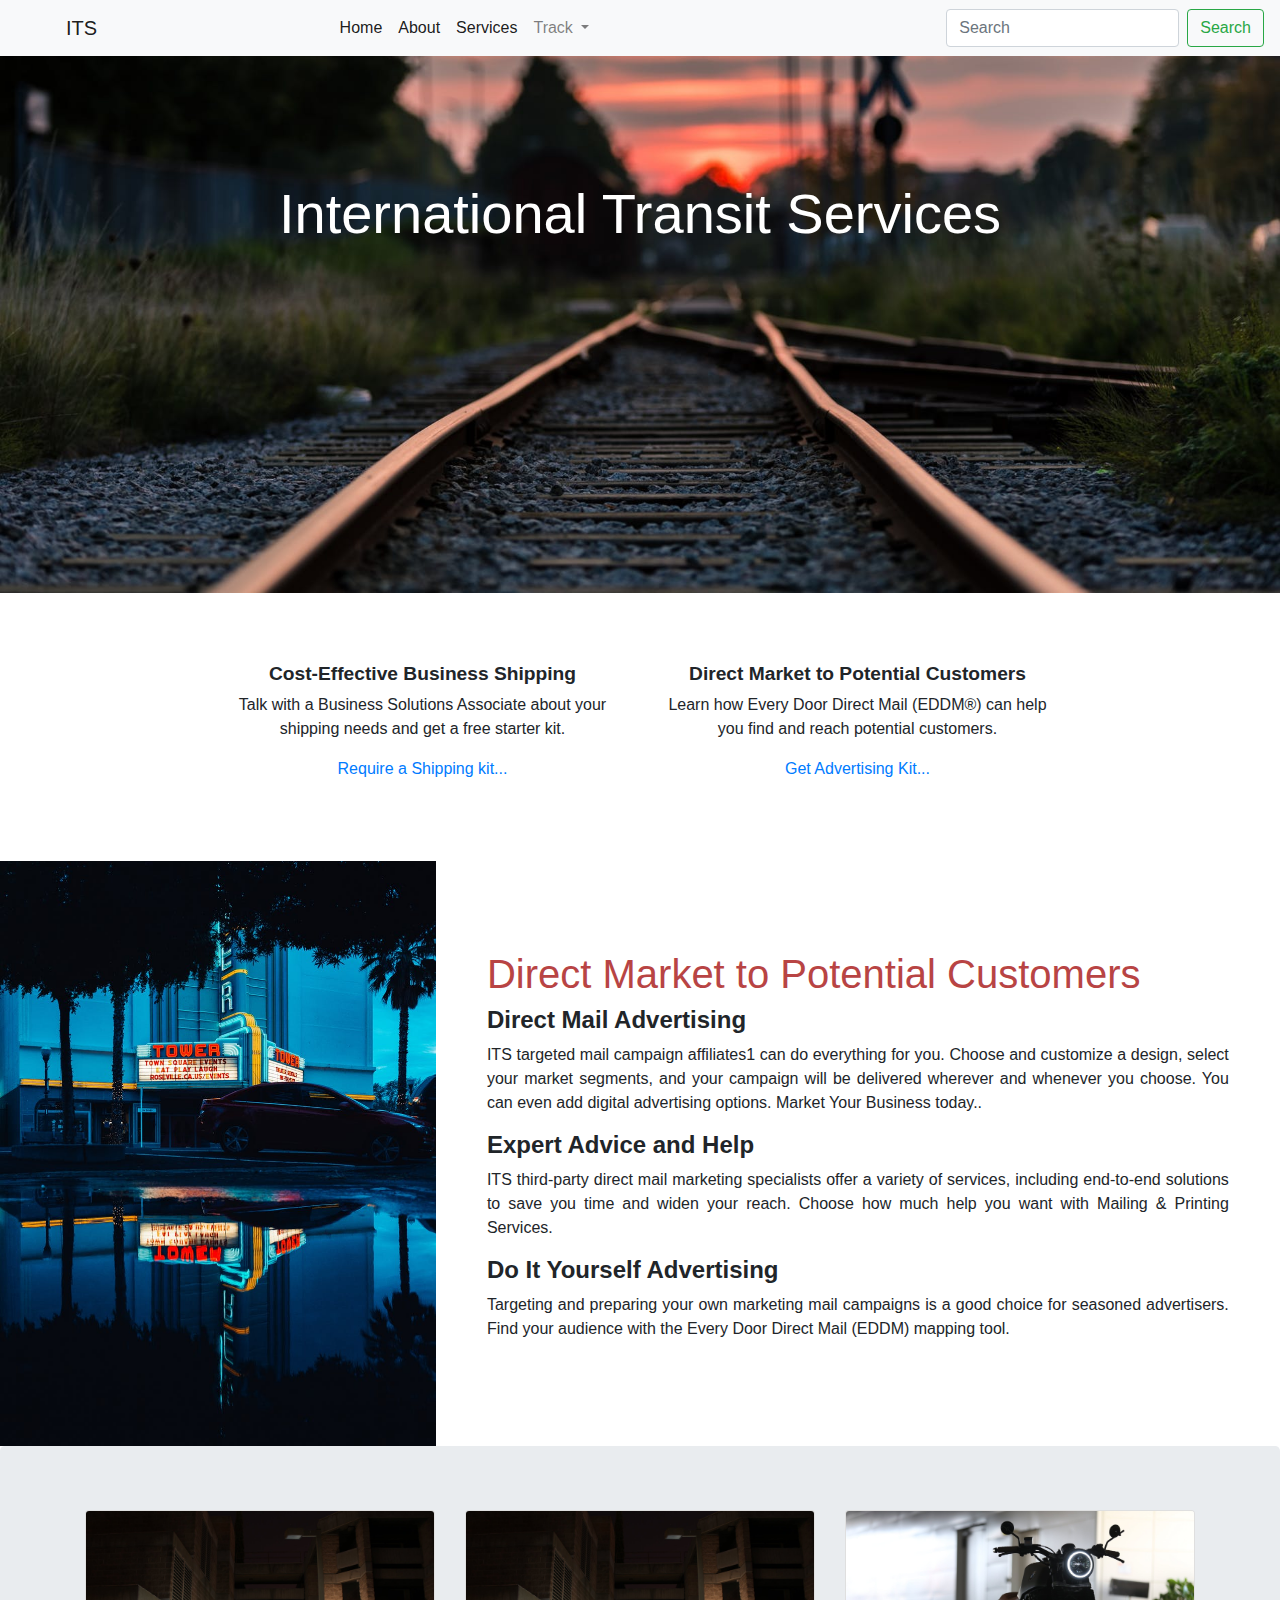
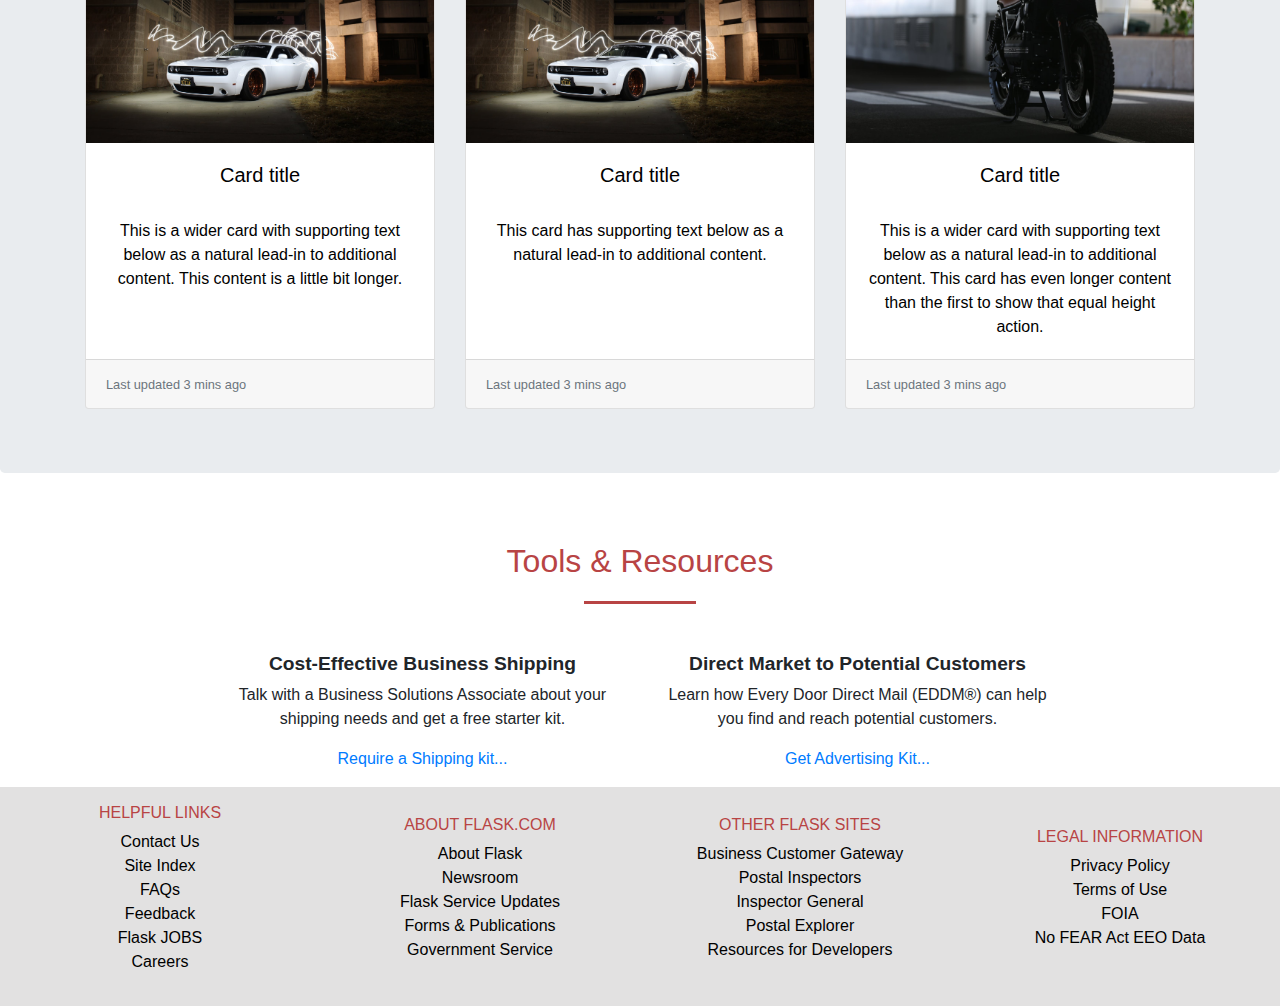
<file: Pages/small_businesses.html>
<!DOCTYPE html>
<html lang="en">

<head>
    <meta charset="UTF-8">
    <meta name="application-name" content="OpenStreetView">
    <meta name="author" content="Noble Williams">
    <meta name="description" content="Conception, ">
    <meta name="keyword" content="Tracking, Shipping, Track ">
    <meta http-equiv="refresh" content="">
    <meta name="viewport" content="width=device-width, initial-scale=1.0">
    <meta http-equiv="X-UA-Compatible" content="ie=edge">

    <title>Track</title>

    <!----Css sheet---->
    <link rel="stylesheet" href="../Assets/CSS/Index.css">
    <link rel="stylesheet" href="../Assets/CSS/Shipping_Services.css">
    <link rel="stylesheet" href="../Assets/CSS/small_businesses.css">
    <link rel="stylesheet" href="../Assets/CSS/bootstrap-test.css">
    <link rel="stylesheet" href="../Assets/CSS/fixed.css">
    <link rel="stylesheet" href="../Assets/CSS/fontawesome.min.css">



    <!-----Bootstrap---->
    <link rel="stylesheet" href="../Assets/Bootstrap/flaticon.css">
    <link rel="stylesheet" href="../Assets/Bootstrap/bootstrap.min.css">
    <link rel="stylesheet" type="text/css" href="https://maxcdn.bootstrapcdn.com/font-awesome/4.6.3/css/font-awesome.min.css">

</head>

<!--body-->

<body>
    <!--header-->
    <header>
        <!-------Start of Nav Bar-------->
        <nav class="navbar fixed-top navbar-expand-lg navbar-light bg-light">
            <a class="navbar-brand" href="../Index.html">ITS</a>
            <button class="navbar-toggler" type="button" data-toggle="collapse" data-target="#navbarSupportedContent" aria-controls="navbarSupportedContent" aria-expanded="false" aria-label="Toggle navigation">
                <span class="navbar-toggler-icon"></span>
            </button>

            <div class="collapse navbar-collapse" id="navbarSupportedContent">
                <ul class="navbar-nav mr-auto">
                    <li class="nav-item active">
                        <a class="nav-link" href="../Index.html">Home <span class="sr-only">(current)</span></a>
                    </li>
                    <li class="nav-item active">
                        <a class="nav-link" href="#">About <span class="sr-only">(current)</span></a>
                    </li>
                    <li class="nav-item active">
                        <a class="nav-link" href="#">Services <span class="sr-only">(current)</span></a>
                    </li>
                    <li class="nav-item dropdown" id="trackdrop">
                        <a class="nav-link dropdown-toggle" href="#" id="navbarDropdown" role="button" data-toggle="dropdown" aria-haspopup="true" aria-expanded="false">
                            Track
                        </a>
                        <div class="dropdown-menu" aria-labelledby="navbarDropdown">
                            <a class="dropdown-item" href="#">Track your good delivery with Escrow system</a>
                            <a class="dropdown-item" href="#">Track by Email</a>
                            <div class="dropdown-divider"></div>
                            <a class="dropdown-item" href="#">All tracking Services</a>
                        </div>
                    </li>
                </ul>
                <form class="form-inline my-2 my-lg-0">
                    <input class="form-control mr-sm-2" type="search" placeholder="Search" aria-label="Search">
                    <button class="btn btn-outline-success my-2 my-sm-0" type="submit">Search</button>
                </form>
            </div>
        </nav>

        <div class="img-container_sub_pages">
            <h1>International Transit Services</h1>
            <img src="../Assets\Images\pexels-photo-892541.jpeg" alt="background-img" class="img-carousel">
        </div>
        <!--------------End of Nav Bar---------->

    </header>

    <!------------Section-------------->
    <section>
        <div class="conteneur">
            <div class="container-fluid">
                <div class="row">
                    <div class="col-lg-3 col-sm-6" id="img2">
                        <h3> <b> Cost-Effective Business Shipping </b> </h3>
                        <p> Talk with a Business Solutions Associate about your shipping needs and get a free starter kit.</p>
                        <a href="../pages/customer_made_easy.html" target="_self">Require a Shipping kit...</a>

                    </div>

                    <div class="col-lg-3 col-sm-6" id="img2">
                        <h3> <b>Direct Market to Potential Customers </b> </h3>
                        <p> Learn how Every Door Direct Mail (EDDM®) can help you find and reach potential customers.</p>
                        <a href="../pages/customer_made_easy.html" target="_self">Get Advertising Kit...</a>

                    </div>
                </div>
            </div>
        </div>

        <div class="small_business_development">
            <div class="small_business_imgs">
                <img src="../Assets/Images/d1.jpeg" alt="">
            </div>

            <div class="small_business_description">
                <h3 class="small_business_description_h3">  Direct Market to Potential Customers  </h3>
                <h4> <b> Direct Mail Advertising </b> </h4>
                <p> ITS targeted mail campaign affiliates1 can do everything for you. Choose and customize a design, select your market segments, and your campaign will be delivered wherever and whenever you choose. You can even add digital advertising options. Market Your Business today..</p>
           
                <h4> <b> Expert Advice and Help </b> </h4>
                <p>ITS third-party direct mail marketing specialists offer a variety of services, including end-to-end solutions to save you time and widen your reach. Choose how much help you want with Mailing & Printing Services.</p>

                
                <h4> <b> Do It Yourself Advertising </b> </h4>
                <p>Targeting and preparing your own marketing mail campaigns is a good choice for seasoned advertisers. Find your audience with the Every Door Direct Mail (EDDM) mapping tool.</p>
            </div>
        </div>
        

        <div class="jumbotron">
            <div class="container">
                <div class="card-deck">
                    <div class="card">
                        <img src="../Assets/Images/d2.jpeg" class="card-img-top" alt="...">
                        <div class="card-body">
                            <h5 class="card-title">Card title</h5>
                            <p class="card-text">This is a wider card with supporting text below as a natural lead-in to additional content. This content is a little bit longer.</p>
                        </div>
                        <div class="card-footer">
                            <small class="text-muted">Last updated 3 mins ago</small>
                        </div>
                    </div>
                    <div class="card">
                        <img src="../Assets/Images/d2.jpeg" class="card-img-top" alt="...">
                        <div class="card-body">
                            <h5 class="card-title">Card title</h5>
                            <p class="card-text">This card has supporting text below as a natural lead-in to additional content.</p>
                        </div>
                        <div class="card-footer">
                            <small class="text-muted">Last updated 3 mins ago</small>
                        </div>
                    </div>
                    <div class="card">
                        <img src="../Assets/Images/d4.jpeg" class="card-img-top" alt="...">
                        <div class="card-body">
                            <h5 class="card-title">Card title</h5>
                            <p class="card-text">This is a wider card with supporting text below as a natural lead-in to additional content. This card has even longer content than the first to show that equal height action.</p>
                        </div>
                        <div class="card-footer">
                            <small class="text-muted">Last updated 3 mins ago</small>
                        </div>
                    </div>
                </div>
            </div>
        </div>
        


            
        <div class="prods-servs">
            <p>Tools & Resources</p>
            <div class="heading-underline"></div>
        </div>

        <div class="conteneur">
            <div class="container-fluid">
                <div class="row">
                    <div class="col-lg-3 col-sm-6" id="img2">
                        <h3> <b> Cost-Effective Business Shipping </b> </h3>
                        <p> Talk with a Business Solutions Associate about your shipping needs and get a free starter kit.</p>
                        <a href="../pages/customer_made_easy.html" target="_self">Require a Shipping kit...</a>

                    </div>

                    <div class="col-lg-3 col-sm-6" id="img2">
                        <h3> <b>Direct Market to Potential Customers </b> </h3>
                        <p> Learn how Every Door Direct Mail (EDDM®) can help you find and reach potential customers.</p>
                        <a href="../pages/customer_made_easy.html" target="_self">Get Advertising Kit...</a>

                    </div>
                </div>
            </div>
        </div>    

                 
    </section>

    <footer>
        <div class="footer">
            <div class="col-lg-3 col-md-3 col-sm-6 col-xs-12">
                <ul class="links-stacks">
                    <h6><a href="#">HELPFUL LINKS</a></h6>
                    <li class="footer-links"><a href="#">Contact Us</a></li>
                    <li class="footer-links"><a href="#">Site Index</a></li>
                    <li class="footer-links"><a href="#">FAQs</a></li>
                    <li class="footer-links"><a href="#">Feedback</a></li>
                    <li class="footer-links"><a href="#">Flask JOBS</a></li>
                    <li class="footer-links"><a href="#">Careers</a></li>
                </ul>
            </div>
            <div class="col-lg-3 col-md-3 col-sm-6 col-xs-12">
                <ul class="links-stacks">
                    <h6><a href="#">ABOUT FLASK.COM</a></h6>
                    <li class="footer-links"><a href="#">About Flask</a></li>
                    <li class="footer-links"><a href="#">Newsroom</a></li>
                    <li class="footer-links"><a href="#">Flask Service Updates</a></li>
                    <li class="footer-links"><a href="#">Forms & Publications</a></li>
                    <li class="footer-links"><a href="#">Government Service</a></li>
                    <li class="footer-links">
                        <a href="#"></a>
                    </li>
                </ul>
            </div>
            <div class="col-lg-3 col-md-3 col-sm-6 col-xs-12">
                <ul class="links-stacks">
                    <h6><a href="#">OTHER FLASK SITES</a></h6>
                    <li class="footer-links"><a href="#">Business Customer Gateway</a></li>
                    <li class="footer-links"><a href="#">Postal Inspectors</a></li>
                    <li class="footer-links"><a href="#">Inspector General</a></li>
                    <li class="footer-links"><a href="#">Postal Explorer</a></li>
                    <li class="footer-links"><a href="#">Resources for Developers</a></li>
                </ul>
            </div>
            <div class="col-lg-3 col-md-3 col-sm-6 col-xs-12">
                <ul class="links-stacks">
                    <h6><a href="#">LEGAL INFORMATION</a></h6>
                    <li class="footer-links"><a href="#">Privacy Policy</a></li>
                    <li class="footer-links"><a href="#">Terms of Use</a></li>
                    <li class="footer-links"><a href="#">FOIA</a></li>
                    <li class="footer-links"><a href="#">No FEAR Act EEO Data</a></li>
                </ul>
            </div>
        </div>
    </footer>

</body>
</html>
</file>
<file: Assets/CSS/Index.css>
@import url('https://fonts.googleapis.com/css?family=Lato:400,700&display=swap');
img {
    background-position: center;
    background-repeat: no-repeat;
    object-fit: cover;
}

dl,
ol,
ul {
    padding: 0;
}


/*--------Start hearder Section----------------*/

.navbar-brand {
    width: 20%;
    margin-left: 50px;
}

#navbarSupportedContent {
    text-align: center;
}


/* Change color of dropdown links on hover */

.dropdown-menu a:hover {
    background-color: #ddd;
}


/* Show the dropdown menu on hover */

#trackdrop:hover .dropdown-menu {
    display: block;
}

#navbarDropdown {
    text-align: center;
}

.img-container {
    width: 100%;
    height: 75vh;
    z-index: 1;
}

.img-container h1 {
    font-size: 3.5rem;
    font-weight: 500;
    color: #fff;
    height: 0vh;
}

@media only screen and (max-width: 320px) {
    .img-container h1 {
        font-size: 2.5rem;
        font-weight: 700;
    }
}

h1 {
    position: relative;
    text-align: center;
    top: 20vh;
    font-size: 4em;
    font-weight: lighter;
}

#track-bar {
    position: relative;
    left: 40.5%;
    top: -35vh;
    z-index: 3;
    width: 40%;
}

@media only screen and (min-width: 375px) {
    .form-inline {
        margin-top: 6rem;
        justify-content: center;
    }
}

@media only screen and (min-width: 320px) {
    .form-inline {
        margin-top: 4rem;
        justify-content: center;
    }
}


/*---------End hearder section---------------*/


/*-- Start of what is new in flask-----*/

.container1 {
    /* border: 1px solid black; */
    padding-bottom: 4rem;
}

.whats-new {
    /* border: 1px solid red; */
    color: rgb(184, 68, 68);
    font-size: 2.5em;
    font-weight: 600;
    height: 15vh;
    margin-top: 1.7em;
    text-align: center;
}

@media only screen and (min-width: 320px) {
    .whats-new {
        font-size: 2em;
        font-weight: 500;
    }
}

.heading-underline {
    width: 7rem;
    height: .2rem;
    background-color: rgb(184, 68, 68);
    margin: 0 auto 1rem;
}

.img-container h1 img div input {
    width: 30%;
}

.img-container img {
    width: 100%;
    height: 75vh;
}

.account {
    /* border: 1px solid blue; */
    margin: 2em;
    display: flex;
    flex-wrap: wrap;
    align-items: center;
}

.account-img {
    /* border: 2px solid red; */
    flex: 1 0 50%;
    height: 400px;
}

.account-img img {
    width: 100%;
    height: 100%;
    border-radius: 4px;
}

.account-creation {
    /* border: 1px solid red; */
    flex: 1 0 300px;
    padding: 10px;
    text-align: center;
}

@media only screen and (min-width: 320px) {
    .account-creation {
        /* border: 1px solid red; */
        flex: 1 0 300px;
        text-align: center;
        margin-left: -35px;
    }
}

@media only screen and (min-width: 375px) {
    .account-creation {
        /* border: 1px solid red; */
        flex: 1 0 300px;
        text-align: center;
        margin-left: -10px;
    }
}

@media only screen and (min-width: 768px) {
    .account-creation {
        /* border: 1px solid red; */
        flex: 1 0 300px;
        text-align: center;
        margin-left: 5px;
    }
}

.account-creation h2 {
    text-align: center;
    padding: 15px;
    font-size: 2em;
    color: black;
}

@media only screen and (min-width: 320px) {
    .account-creation h2 {
        font-size: 1.5em;
    }
}

.account-creation p {
    padding: 1rem;
    text-align: center;
}

#card-buttons-0 {
    margin-top: 3em;
    /* margin-left: 30%; */
}


/*----End of what is new in flask------*/


/* Start of products and services */

.prods-servs {
    /* border: 1px solid red; */
    color: rgb(184, 68, 68);
    font-size: 2.5em;
    font-weight: 600;
    padding-top: 1em;
    text-align: center;
}

@media only screen and (min-width: 320px) {
    .prods-servs {
        font-size: 2em;
        font-weight: 500;
    }
}

.conteneur {
    /* border: 1px solid black; */
    padding: 0;
    max-width: 900px;
    margin: 0 auto;
}

#services {
    /* border: 1px solid blue; */
    background-color: rgb(226, 225, 225);
    padding-bottom: 50px;
    margin-top: -2rem;
}

.container-fluid .row .col-lg-3 {
    text-align: center;
}

.container-fluid img {
    width: 100%;
    min-height: 30vh;
}

#services p {
    text-align: center;
}

#img1 h3 {
    font-size: 1.2rem;
    margin-top: 1rem;
    text-align: center;
}

#img2 h3 {
    font-size: 1.2rem;
    margin-top: 1rem;
    text-align: center;
}

#img3 h3 {
    font-size: 1.2rem;
    margin-top: 1rem;
    text-align: center;
}

#img4 h3 {
    font-size: 1.2rem;
    margin-top: 1rem;
    text-align: center;
}

#card-buttons-1 {
    margin-top: 1rem;
}

#card-buttons-2 {
    margin-top: 1rem;
}

#card-buttons-3 {
    margin-top: 1rem;
}

#card-buttons-4 {
    margin-top: 1rem;
}

.container-fluid img {
    height: 30vh;
    border-radius: 4px;
    object-fit: cover;
}

@media (min-width: 1024px) {
    .container-fluid .row .col-lg-3 {
        flex: 0 0 50%;
        max-width: 50%;
    }
    .container-fluid img {
        height: 30vh;
    }
    .img-container #track-bar {
        left: 36%;
    }
}


/* End of products and services */


/* ---Start of Caroussel------ */

.img-caroussel {
    width: 100%;
    height: 45rem;
}

.carousel-inner h3 {
    color: rgb(184, 68, 68);
    font-weight: 700;
}

.CParagraph {
    font-size: 1.5rem;
    font-weight: 500;
}


/* ---End of Caroussel------ */


/* ---Start of Platform Updates------ */

#platform-update {
    /* border: 1px solid black; */
    margin: 0 0 1rem 0;
    width: 100%;
    justify-content: center;
    align-items: center;
}

.pUpdates {
    /* border: 1px solid red; */
    color: rgb(184, 68, 68);
    font-size: 2.5em;
    font-weight: 600;
    height: 15vh;
    margin-top: 3.5rem;
    text-align: center;
}

@media only screen and (min-width: 320px) {
    .pUpdates {
        font-size: 2em;
        font-weight: 500;
    }
}

.card-update {
    /* border: 1px solid red; */
    margin-top: .8rem;
    width: 90%;
    display: flex;
    flex-wrap: wrap;
    margin-left: auto;
    margin-right: auto;
    align-items: center;
    justify-content: center;
}

@media only screen and (min-width: 656px) {
    .card-update {
        width: 100%;
        display: flex;
    }
}

.card-title {
    /* border: 1px solid red; */
    color: black;
    text-align: center;
}

@media only screen and (max-width: 768px) {
    .card-title {
        font-size: 14px;
        font-weight: 700;
    }
}

@media only screen and (max-width: 320px) {
    .card-title {
        font-size: 1.2em;
        font-weight: 700;
    }
}

.card-text {
    /* border: 1px solid red; */
    color: black;
    text-align: center;
    margin-top: 2rem;
}

@media only screen and (max-width: 768px) {
    .card-text {
        font-size: 13.5px;
    }
}

#card-buttons-5 {
    /* border: 1px solid black; */
    margin-top: 1rem;
}

@media only screen and (max-width: 768px) {
    #card-buttons-5 {
        /* border: 1px solid black; */
        margin-top: 4.6rem;
    }
}

@media only screen and (min-width: 683px) {
    #card-buttons-5 {
        margin-top: 6rem;
    }
}

@media only screen and (min-width: 375px) {
    #card-buttons-5 {
        margin-top: 3.5rem;
    }
}

@media only screen and (min-width: 425px) {
    #card-buttons-5 {
        margin-top: 5.7rem;
    }
}

@media only screen and (min-width: 505px) {
    #card-buttons-5 {
        margin-top: 6.3rem;
    }
}

@media only screen and (min-width: 375px) {
    #card-buttons-6 {
        margin-top: 3.2rem;
    }
}

#card-buttons-6 {
    margin-top: 1rem;
}

@media only screen and (max-width: 768px) {
    #card-buttons-6 {
        margin-top: 3.5rem;
    }
}

@media only screen and (min-width: 683px) {
    #card-buttons-6 {
        margin-top: 4.7rem;
    }
}

@media only screen and (min-width: 375px) {
    #card-buttons-6 {
        margin-top: 3.2rem;
    }
}

@media only screen and (min-width: 768px) {
    #card-buttons-6 {
        margin-top: 4.5rem;
    }
}

@media only screen and (min-width: 505px) {
    #card-buttons-6 {
        margin-top: 4.8rem;
    }
}

#card-buttons-7 {
    margin-top: 1rem;
}

@media only screen and (min-width: 425px) {
    #card-buttons-7 {
        margin-top: 5rem;
    }
}

@media only screen and (min-width: 375px) {
    #card-buttons-7 {
        margin-top: 5.5rem;
    }
}

@media only screen and (min-width: 768px) {
    #card-buttons-7 {
        margin-top: 2rem;
    }
}

@media only screen and (min-width: 505px) {
    #card-buttons-7 {
        margin-top: -1.9rem;
    }
}

@media only screen and (min-width: 683px) {
    #card-buttons-7 {
        margin-top: 2.3rem;
    }
}

@media only screen and (max-width: 783px) {
    #card-buttons-7 {
        margin-top: -1.7rem;
    }
}

.card-separator {
    width: 2px;
    height: 250px;
    background-color: silver;
}

.card-update-section {
    /* border: 1px solid black; */
    padding: 10px;
    flex: 1 0 25%;
    height: 100%;
    text-align: center;
}

@media only screen and (max-width: 768px) {
    .card-update-section {
        height: 45vh;
    }
}

@media only screen and (max-width: 663px) {
    .card-update-section {
        height: 50vh;
    }
}

@media only screen and (max-width: 600px) {
    .card-update-section {
        flex: 1 0 20%;
    }
}

#track-header {
    font-size: 1em;
    color: tomato;
}


/*-----------start of footer----------*/

.footer {
    /* border: 1px solid black; */
    width: 100%;
    height: 100%;
    display: flex;
    flex-wrap: wrap;
    align-items: center;
    justify-content: center;
    background-color: rgb(226, 225, 225);
}

.links-stacks {
    /* border: 1px solid black; */
    display: flex;
    flex-direction: column;
    text-align: justify;
}

.links-stacks h6 {
    text-align: center;
}

.links-stacks h6 a {
    color: rgb(184, 68, 68);
}

.footer-links {
    text-align: center;
    list-style: none;
}

.footer-links a {
    color: black;
}

.footer .col-lg-3 {
    flex: 1 0 25%;
}

@media only screen and (max-width: 600px) {
    .footer .col-lg-3 {
        flex: 1 0 35%;
    }
}

@media only screen and (max-width: 375px) {
    .footer .col-lg-3 {
        flex: 1 0 50%;
    }
}


/*-----------End of footer----------*/


/* ------Start of Media Query---------- */


/* @media only screen and (max-width:1024px){
    container-fluid
} */

@media only screen and (min-width:991px) {
    #nav1 {
        position: relative;
    }
}
</file>
<file: Assets/Bootstrap/flaticon.css>
/*
  	Flaticon icon font: Flaticon
  	Creation date: 27/09/2018 06:27
  	*/
  	
@font-face {
  font-family: "Flaticon";
  src: url("../fonts/flaticon/font/Flaticon.eot");
  src: url("../fonts/flaticon/font/Flaticon.eot?#iefix") format("embedded-opentype"),
       url("../fonts/flaticon/font/Flaticon.woff") format("woff"),
       url("../fonts/flaticon/font/Flaticon.ttf") format("truetype"),
       url("../fonts/flaticon/font/Flaticon.svg#Flaticon") format("svg");
  font-weight: normal;
  font-style: normal;
}

@media screen and (-webkit-min-device-pixel-ratio:0) {
  @font-face {
    font-family: "Flaticon";
    src: url("../fonts/flaticon/font/Flaticon.svg#Flaticon") format("svg");
  }
}

[class^="flaticon-"]:before, [class*=" flaticon-"]:before,
[class^="flaticon-"]:after, [class*=" flaticon-"]:after {   
  font-family: Flaticon;
  font-style: normal;
  font-weight: normal;
  font-variant: normal;
  text-transform: none;
  line-height: 1;

  /* Better Font Rendering =========== */
  -webkit-font-smoothing: antialiased;
  -moz-osx-font-smoothing: grayscale;
}

.flaticon-coffee-cup:before { content: "\f100"; }
.flaticon-choices:before { content: "\f101"; }
.flaticon-coffee-bean:before { content: "\f102"; }
.flaticon-delivery-truck:before { content: "\f103"; }
</file>
<file: Assets/CSS/login_page.css>
.form_header{
    background-color: grey;

    width: 100%;
    height: 7vh;
    line-height: inherit;
}

legend{
    color: tomato;
}
</file>
<file: Assets/CSS/Shipping_Services.css>
.img-container_sub_pages {
    width: 100%;
    height: 70vh;
    z-index: 1;
}

.img-container_sub_pages h1 {
    font-size: 3.5rem;
    font-weight: 500;
    color: #fff;
    height: 0vh;
}
.img-container_sub_pages img {
    width: 100%;
    height: 65vh;
}

h1 {
    position: relative;
    text-align: center;
    top: 20vh;
    font-size: 4em;
    font-weight: lighter;
}
.shipping_services{
    text-align: center;
    font-size: 2em;
    margin: 3% 0;
}
.shipping_services_description{
    text-align: center;
    width: 90%;
    margin: 5% auto;
}
.table_shipping_services{
    margin: 2% 0;
}
</file>
<file: Assets/CSS/small_businesses.css>
.small_business_development{
    display: flex;
    flex-direction: row;
    align-items: center;
    justify-content: center;

    height: 65vh;
    margin-top: 5%;
}

.small_business_imgs{
    width: 90%;
    height: 100%;

}

.small_business_imgs img{
    width: 100%;
    height: 100%;
}

.small_business_description{
    text-align: justify;
    padding: 4%;
}

.small_business_description_h3{
    color: rgb(184, 68, 68);
    font-size: 2.5em;

}
</file>
<file: Assets/CSS/fixed.css>
/*--- Extra Bootstrap Column Padding --*/
[class*="col-"] {
  padding: 1rem;
}

/*--- Bootstrap Mobile Gutter Fix --*/
.row, .container-fluid {
margin-left: 0px!important;
margin-right: 0px!important;
}

/*--- Fix for Fixed Navbar jumping on scroll --*/
.fixed-top  {
 -webkit-backface-visibility: hidden;
}

/*--- Fixed Landing Page Section --*/
.landing {
  position: relative;
  width: 100%;
  height: 100vh;
  display: table;
  z-index: -1;
}
.home-wrap {
  clip: rect(0, auto, auto, 0);
  position: absolute;
  top: 0;
  left: 0;
  width: 100%;
  height: 100%;
}
.home-inner {
  position: fixed;
  display: table;
  top: 0;
  left: 0;
  width: 100%;
  height: 100%;
  background-size: cover;
  background-position: center center;
  -webkit-transform: translateZ(0);
          transform: translateZ(0);
  will-change: transform;
}

/*--- iOS Fixed Background Image --*/
.fixed-background {
  position: relative;
  width: 100%;
}
.fixed-wrap {
  clip: rect(0, auto, auto, 0);
  position: absolute;
  top: 0;
  left: 0;
  width: 100%;
  height: 100%;
  z-index: -999!important;
}
.fixed {
  position: fixed;
  display: block;
  top: 0;
  left: 0;
  width: 100%;
  height: 100%;
  background-size: cover;
  background-position: center center;
  -webkit-transform: translateZ(0);
          transform: translateZ(0);
  will-change: transform;
}
</file>
